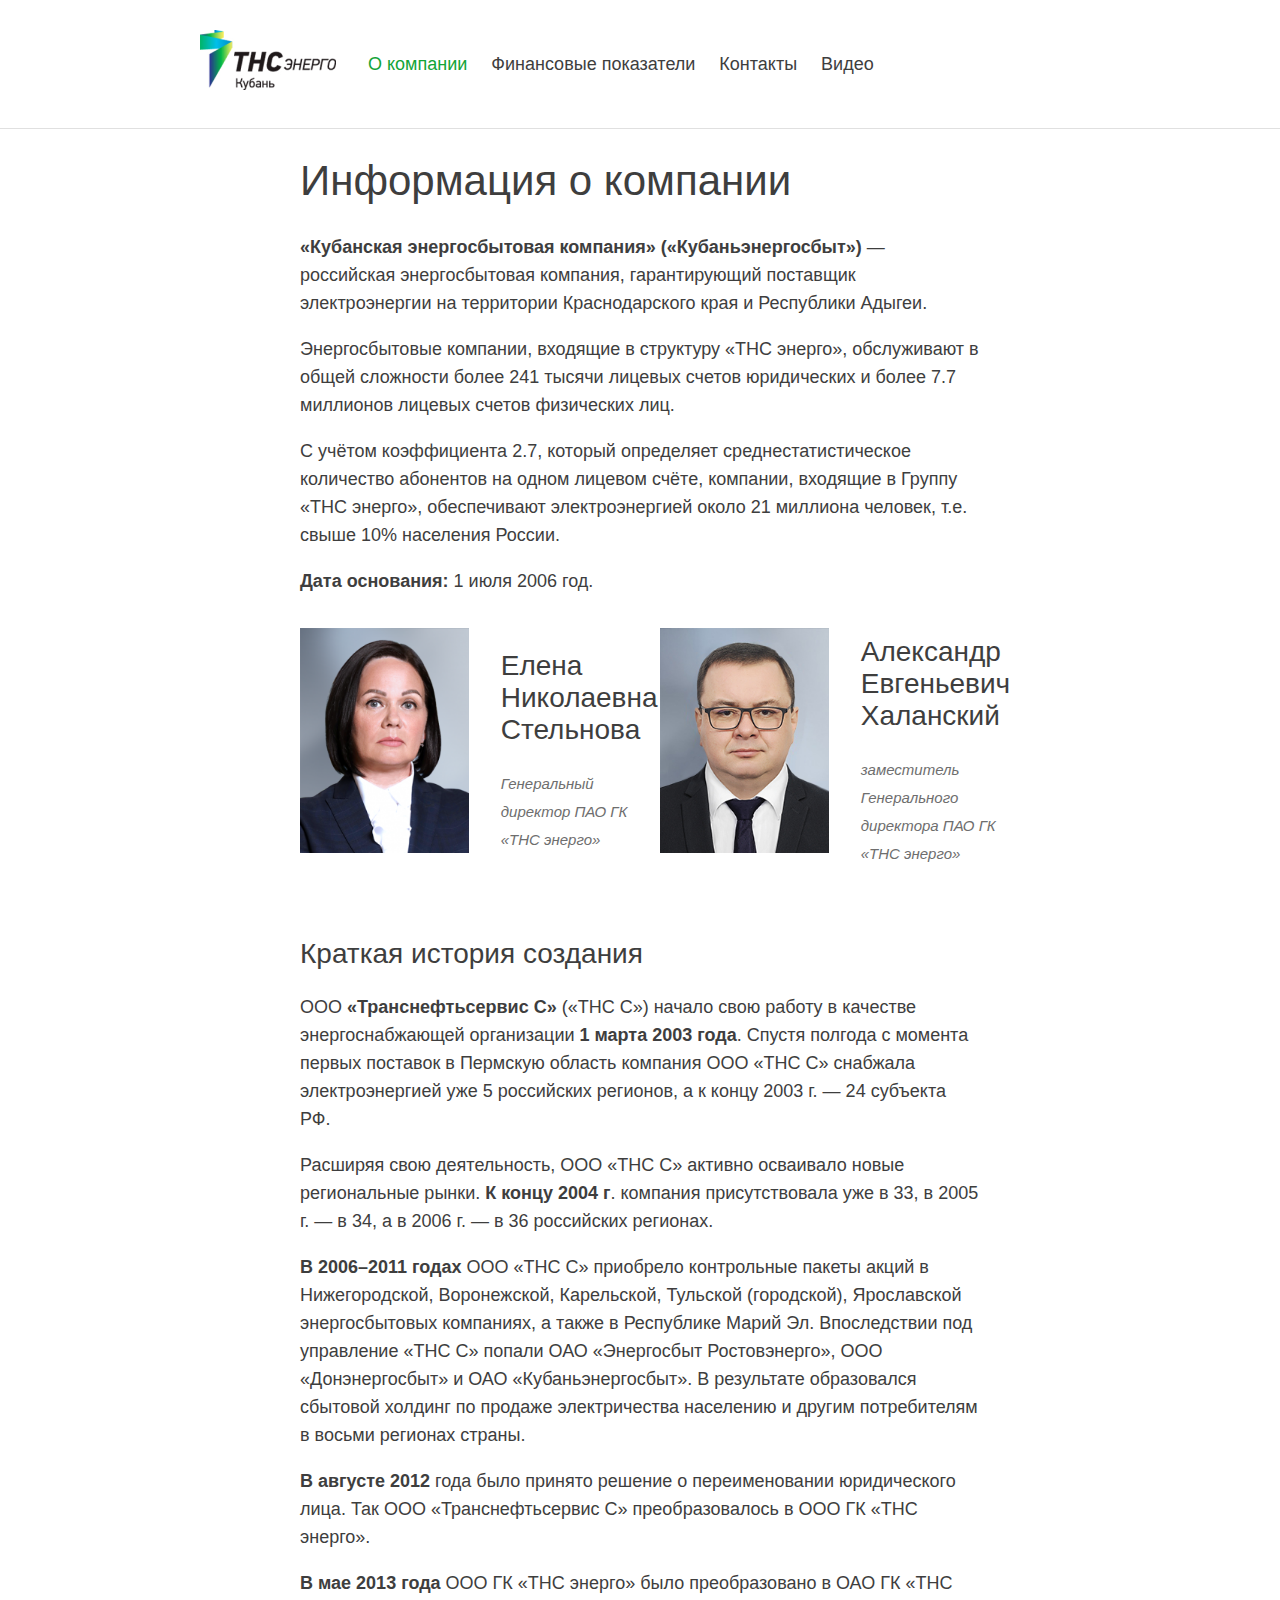
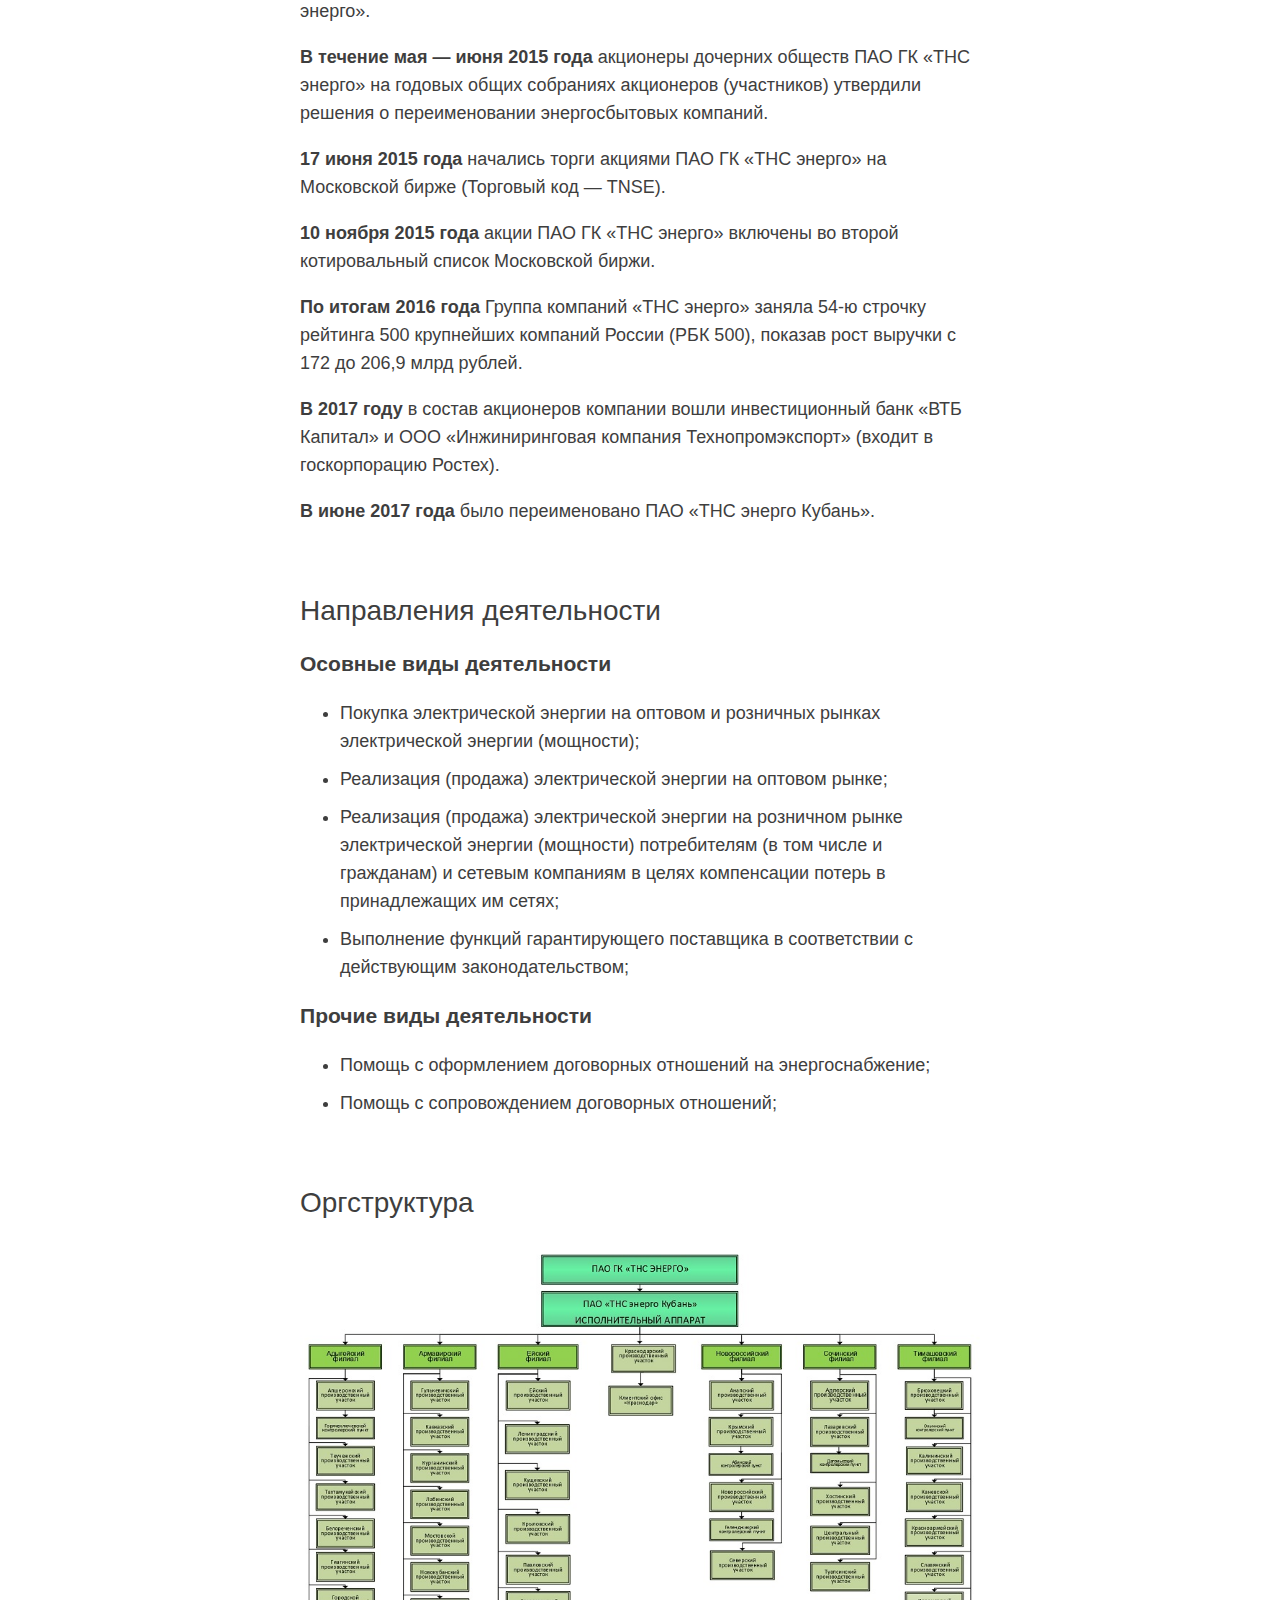
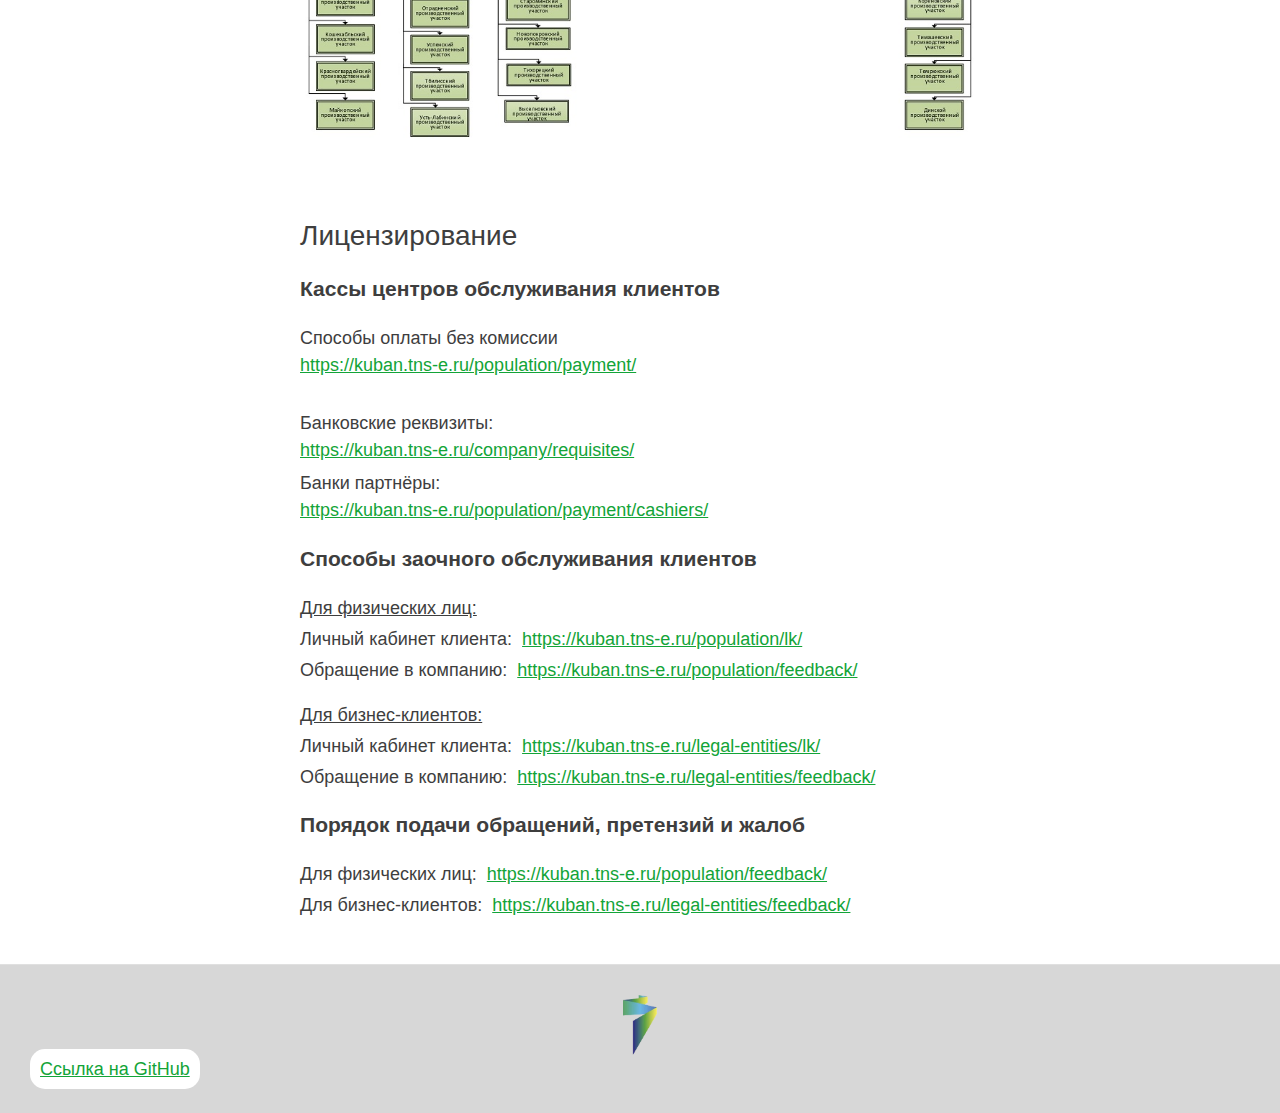
<file: index.html>
<!DOCTYPE html>
<html lang="ru">
<head>
    <meta charset="UTF-8">
    <meta http-equiv="X-UA-Compatible" content="IE=edge">
    <meta name="viewport" content="width=device-width, initial-scale=1.0">
    <link rel="stylesheet" href="styles.css">
    <title>Кубаньэнергосбыт</title>
</head>
<body>
    <header>
        <a href="index.html"><img id="logo" src="photos/logo.png" alt="logo" style="margin-right: 32px;"></a>
        <nav>
            <a href="index.html" class="menuitem" style="color: #13a438;">О компании</a>
            <a href="finance.html" class="menuitem">Финансовые показатели</a>
            <a href="contact.html" class="menuitem">Контакты</a>
            <a href="video.html" class="menuitem">Видео</a>
        </nav>
    </header>

    <main>
        <h1>Информация о компании</h1> 
        <p><b>«Кубанская энергосбытовая компания» («Кубаньэнергосбыт»)</b> — российская энергосбытовая компания, 
        гарантирующий поставщик электроэнергии на территории Краснодарского края и Республики Адыгеи.</p>

        <p>Энергосбытовые компании, входящие в структуру «ТНС энерго», обслуживают в общей сложности более 241 тысячи лицевых счетов юридических 
            и более 7.7 миллионов лицевых счетов физических лиц.</p>

        <p>С учётом коэффициента 2.7, который определяет среднестатистическое количество абонентов на одном лицевом счёте, компании, 
            входящие в Группу «ТНС энерго», обеспечивают электроэнергией около 21 миллиона человек, т.е. свыше 10% населения России.</p>
        
        <p><b>Дата основания:</b> 1 июля 2006 год.</p>
    
        
        <div style="display: flex;">
            <div class="managment">
                    <img src="photos/Stelnova.png" alt="Stelnova" style="width: 169px;" height="225px">
                <div style="margin-left: 32px;"><h2>Елена Николаевна Стельнова</h2><div style="font-size: 15px; color: #6e6e6e;"><i>Генеральный директор ПАО ГК «ТНС энерго»</i></div></div>
            </div>
            
            <div class="managment" style="margin-left: 20px;">
                    <img src="photos/KHalanskiy_A._E.jpg" alt="Stelnova" style="width: 169px;" height="225px">
                <div style="margin-left: 32px;"><h2>Александр Евгеньевич Халанский</h2><div style="font-size: 15px; color: #6e6e6e;"><i>заместитель Генерального директора ПАО ГК «ТНС энерго»</i></div></div>
            </div>
        </div>

        <h2 style="margin-top: 70px;">Краткая история создания</h2>
            <p>ООО <b>«Транснефтьсервис С»</b> («ТНС С») начало свою работу в качестве энергоснабжающей организации <b>1 марта 2003 года</b>. 
             Спустя полгода с момента первых поставок в Пермскую область компания ООО «ТНС С» снабжала электроэнергией 
             уже 5 российских регионов, а к концу 2003 г. — 24 субъекта РФ.</p>

            <p>Расширяя свою деятельность, ООО «ТНС С» активно осваивало новые региональные рынки. 
            <b>К концу 2004 г</b>. компания присутствовала уже в 33, в 2005 г. — в 34, а в 2006 г. — в 36 российских регионах.</p>

            <p><b>В 2006–2011 годах</b> ООО «ТНС С» приобрело контрольные пакеты акций в Нижегородской, Воронежской, Карельской, Тульской (городской), 
            Ярославской энергосбытовых компаниях, а также в Республике Марий Эл. Впоследствии под управление «ТНС С» попали ОАО «Энергосбыт Ростовэнерго»,
             ООО «Донэнергосбыт» и ОАО «Кубаньэнергосбыт». В результате образовался сбытовой холдинг по продаже электричества населению 
             и другим потребителям в восьми регионах страны.</p>

            <p><b>В августе 2012</b> года было принято решение о переименовании юридического лица. 
            Так ООО «Транснефтьсервис С» преобразовалось в ООО ГК «ТНС энерго».</p>

            <p><b>В мае 2013 года</b> ООО ГК «ТНС энерго» было преобразовано в ОАО ГК «ТНС энерго».</p>

            <p><b>В течение мая — июня 2015 года</b> акционеры дочерних обществ ПАО ГК «ТНС энерго» на годовых общих собраниях акционеров (участников) 
            утвердили решения о переименовании энергосбытовых компаний.</p>

            <p><b>17 июня 2015 года </b>начались торги акциями ПАО ГК «ТНС энерго» на Московской бирже (Торговый код — TNSE).</p>

            <p><b>10 ноября 2015 года</b> акции ПАО ГК «ТНС энерго» включены во второй котировальный список Московской биржи.</p>

            <p><b>По итогам 2016 года</b> Группа компаний «ТНС энерго» заняла 54-ю строчку рейтинга 500 крупнейших компаний России 
            (РБК 500), показав рост выручки с 172 до 206,9 млрд рублей.</p>

            <p><b>В 2017 году</b> в состав акционеров компании вошли инвестиционный банк «ВТБ Капитал» и ООО «Инжиниринговая компания Технопромэкспорт» 
            (входит в госкорпорацию Ростех).</p>

            <p><b>В июне 2017 года</b> было переименовано ПАО «ТНС энерго Кубань».</p>

        <h2 style="margin-top: 70px;">Направления деятельности</h2>
        <h3>Осовные виды деятельности</h3>
        <ul>
            <li>Покупка электрической энергии на оптовом и розничных рынках электрической энергии (мощности);</li>
            <li>Реализация (продажа) электрической энергии на оптовом рынке; </li>
            <li>Реализация (продажа) электрической энергии на розничном рынке электрической энергии (мощности) потребителям (в том числе и гражданам) 
                и сетевым компаниям в целях компенсации потерь в принадлежащих им сетях; </li>
            <li>Выполнение функций гарантирующего поставщика в соответствии с действующим законодательством; </li>
        </ul>

        <h3>Прочие виды деятельности</h3>
        <ul>
            <li>Помощь с оформлением договорных отношений на энергоснабжение;</li>
            <li>Помощь с сопровождением договорных отношений; </li>
        </ul>

        <h2 style="margin-top: 70px;">Оргструктура</h2>
            <div class="orgstructure">
                <img src="photos/ORGSTRUKTURA-s-filialami-2021_08.jpg" alt="ORGSTRUKTURA" width="100%">
            </div>

        <h2 style="margin-top: 70px;">Лицензирование</h2>
        <h3>Кассы центров обслуживания клиентов</h3>
        <p style="margin-bottom: -1px">Способы оплаты без комиссии</p><a href="https://kuban.tns-e.ru/population/payment/" target="_blank">https://kuban.tns-e.ru/population/payment/</a>
        <p style="margin-bottom: -1px; margin-top: 30px;">Банковские реквизиты:</p><a href="https://kuban.tns-e.ru/company/requisites/" target="_blank">https://kuban.tns-e.ru/company/requisites/</a>
        <p style="margin-bottom: -1px; margin-top: 5px;">Банки партнёры:</p><a href="https://kuban.tns-e.ru/population/payment/cashiers/" target="_blank">https://kuban.tns-e.ru/population/payment/cashiers/</a>

        <h3>Способы заочного обслуживания клиентов</h3>
        <p style="margin-bottom: -15px;"><u>Для физических лиц:</u></p>
        <p style="margin-bottom: -15px">Личный кабинет клиента:<a href="https://kuban.tns-e.ru/population/lk/ " style="margin-left: 10px;" target="_blank">https://kuban.tns-e.ru/population/lk/ </a></p>
        <p style="margin-bottom: -1px">Обращение в компанию:<a href="https://kuban.tns-e.ru/population/feedback/" style="margin-left: 10px;" target="_blank">https://kuban.tns-e.ru/population/feedback/ </a></p>

        <p style="margin-bottom: -15px;"><u>Для бизнес-клиентов:</u></p>
        <p style="margin-bottom: -15px">Личный кабинет клиента:<a href="https://kuban.tns-e.ru/legal-entities/lk/" style="margin-left: 10px;" target="_blank">https://kuban.tns-e.ru/legal-entities/lk/ </a></p>
        <p style="margin-bottom: -1px">Обращение в компанию:<a href="https://kuban.tns-e.ru/legal-entities/feedback/" style="margin-left: 10px;" target="_blank">https://kuban.tns-e.ru/legal-entities/feedback/ </a></p>
       
        <h3>Порядок подачи обращений, претензий и жалоб</h3>
        <p style="margin-bottom: -15px;">Для физических лиц:<a href="https://kuban.tns-e.ru/population/feedback/" style="margin-left: 10px;" target="_blank">https://kuban.tns-e.ru/population/feedback/</a> </p>
        <p style="margin-bottom: -15px;">Для бизнес-клиентов:<a href="https://kuban.tns-e.ru/legal-entities/feedback/" style="margin-left: 10px;" target="_blank">https://kuban.tns-e.ru/legal-entities/feedback/</a> </p>
            
    </main>
    
    <footer> 
        <a href="https://kuban.tns-e.ru/population/"><img src="photos/footerlogogrey" alt="logo" width="34px" height="60px" class="logofooter"></a>
        <a href="https://github.com/UlyaKastrulya/rgz" style="border-radius: 15px; background-color: white; padding: 10px;">Ссылка на GitHub</a>
    </footer>
</body>
</html>
</file>
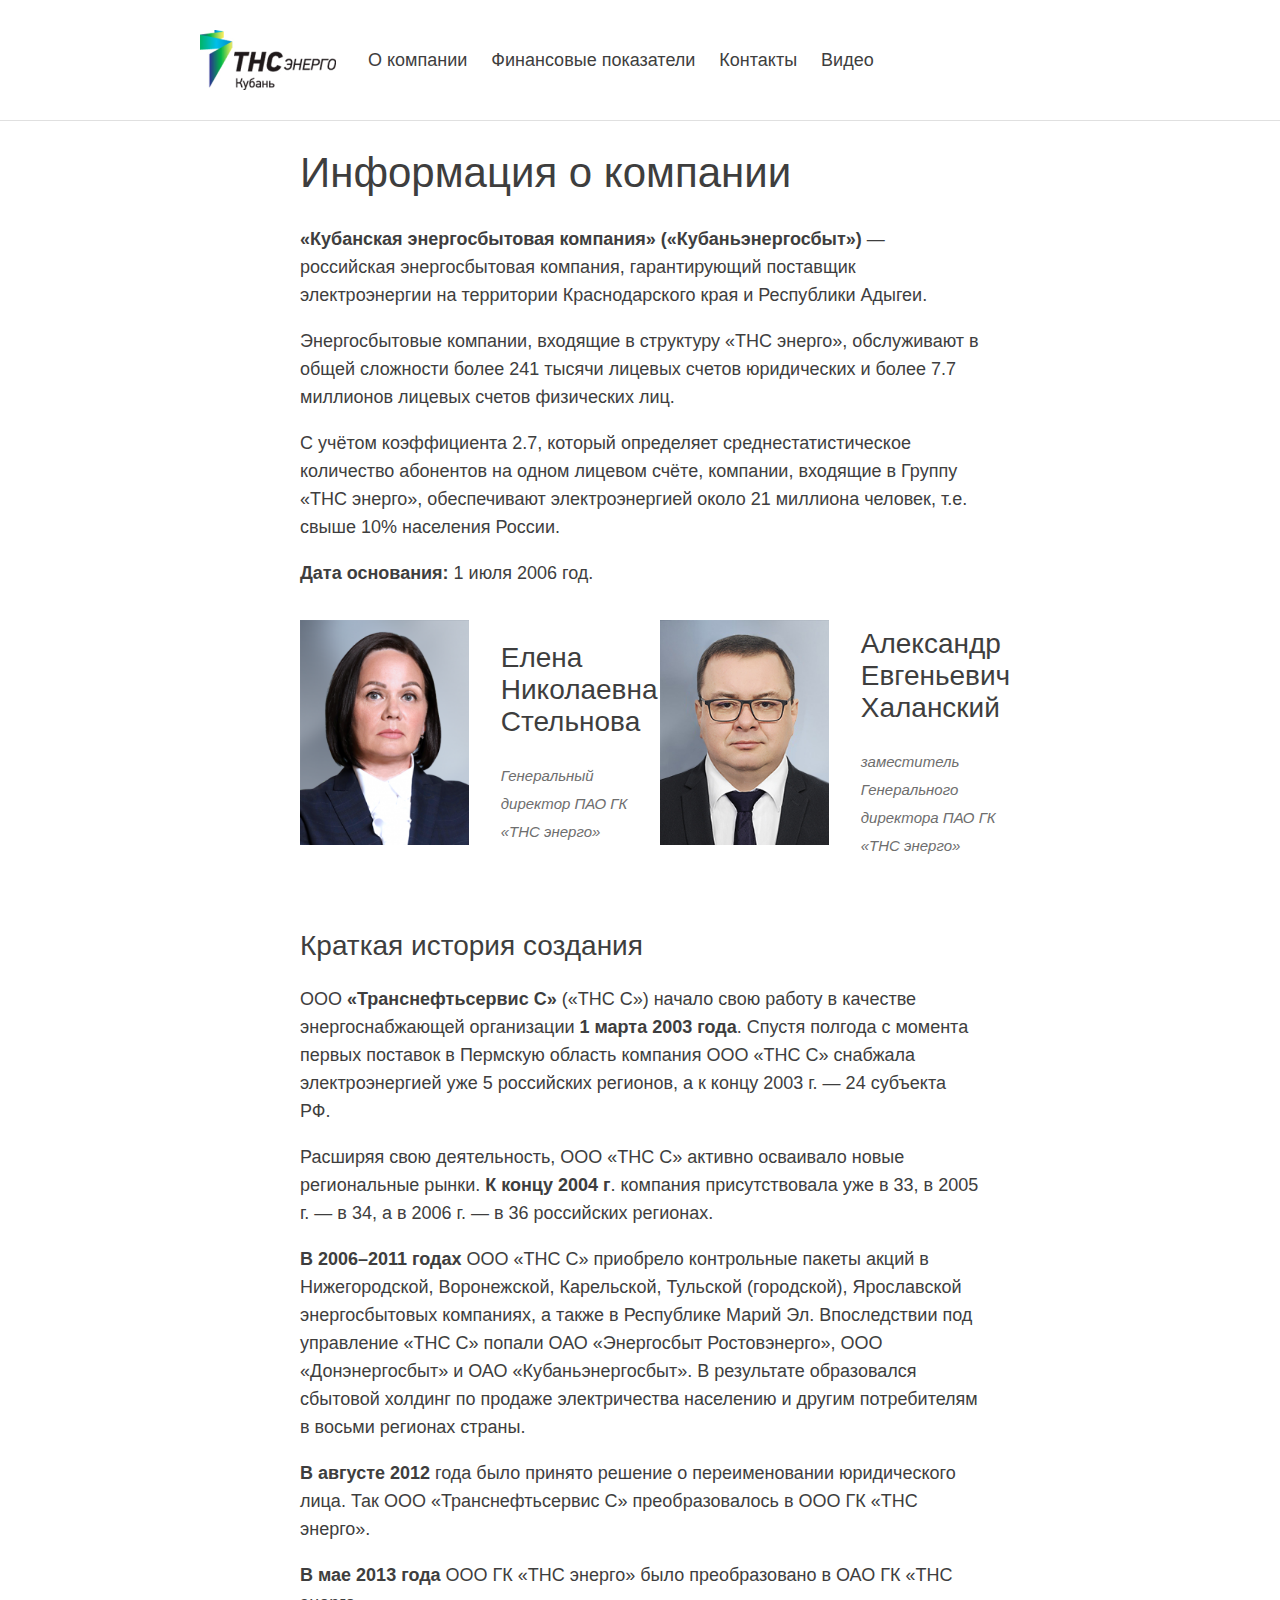
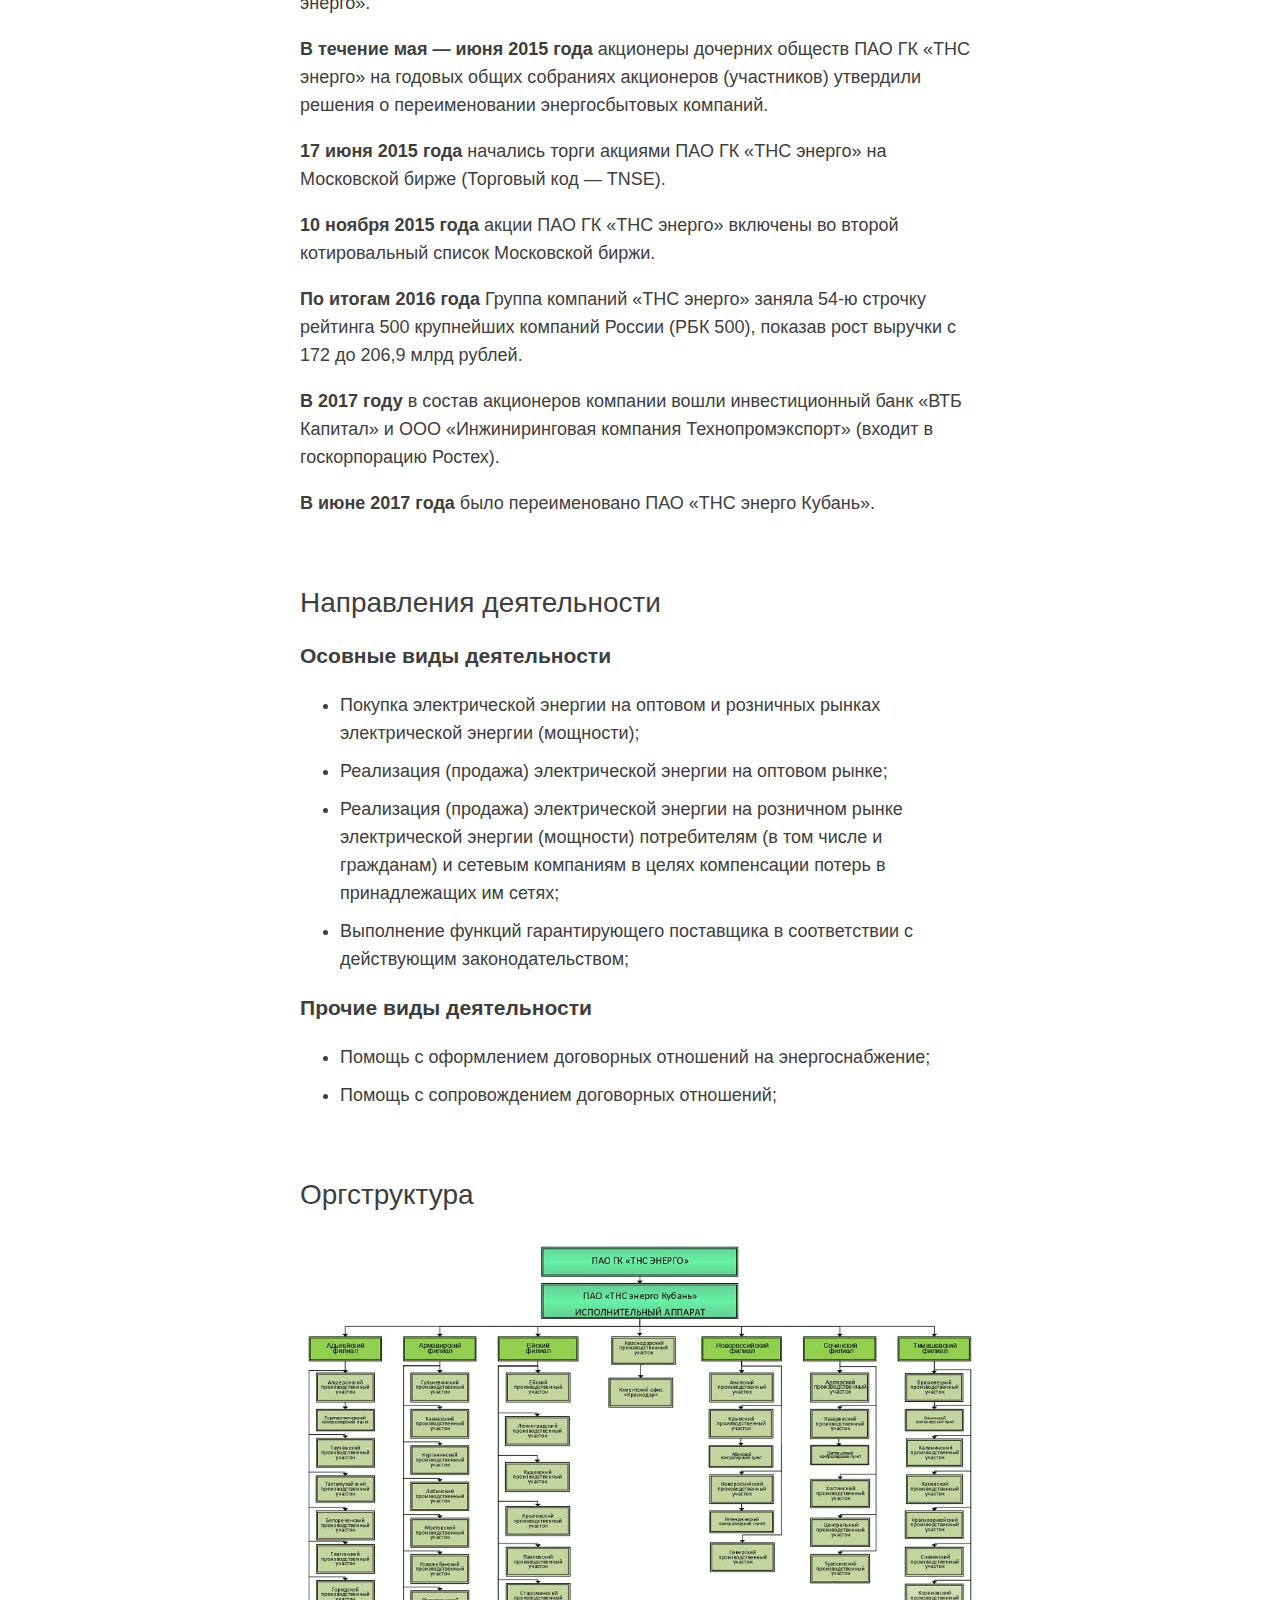
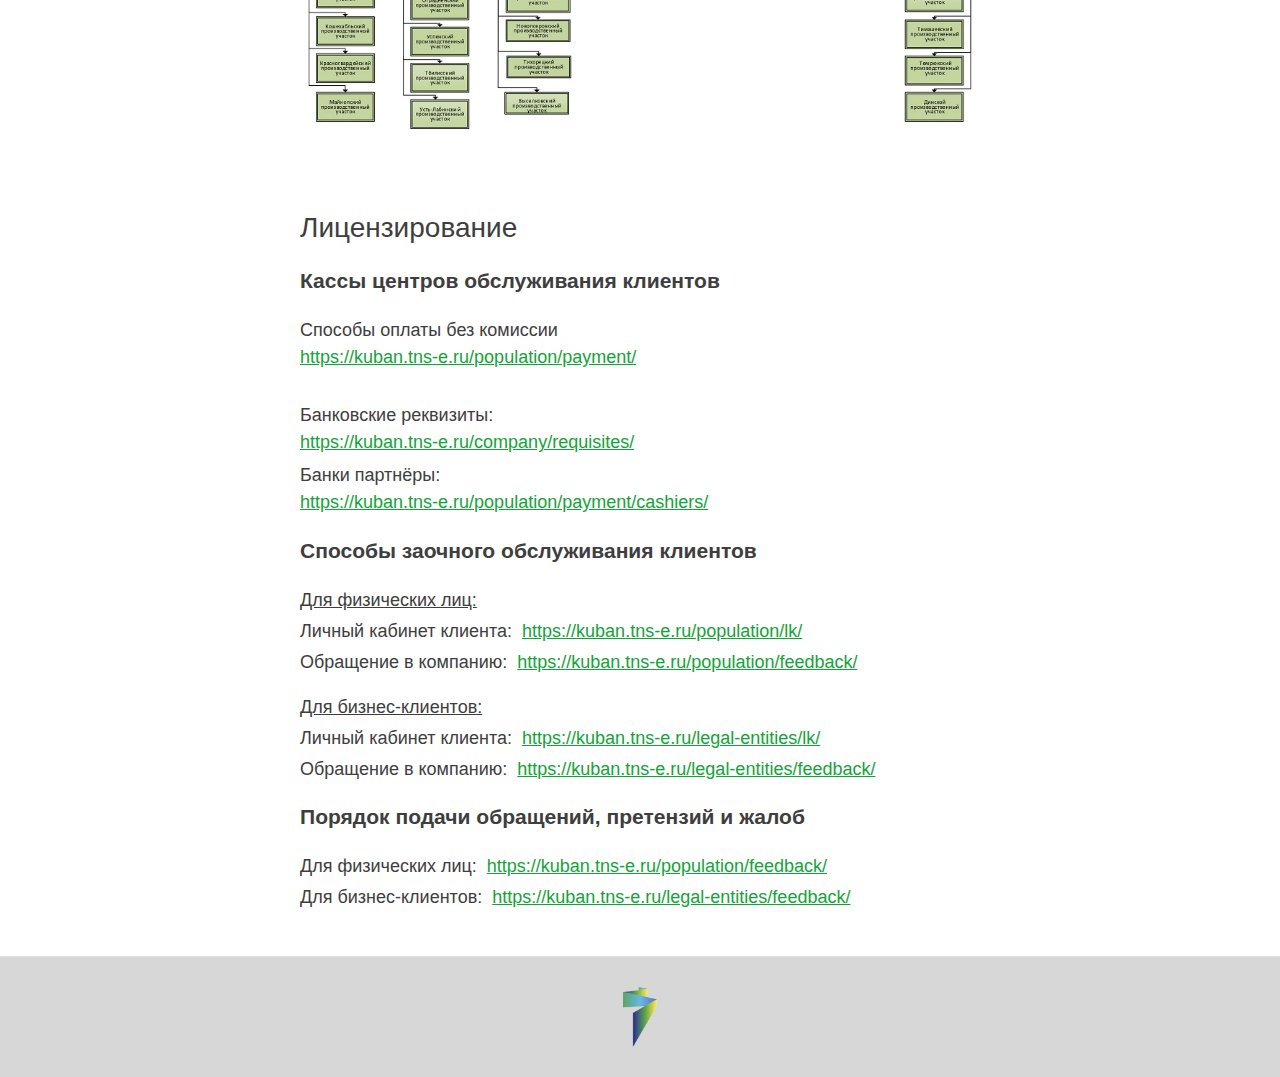
<file: about.html>
<!DOCTYPE html>
<html lang="ru">
<head>
    <meta charset="UTF-8">
    <meta http-equiv="X-UA-Compatible" content="IE=edge">
    <meta name="viewport" content="width=device-width, initial-scale=1.0">
    <link rel="stylesheet" href="styles.css">
    <title>Кубаньэнергосбыт</title>
</head>
<body>
    <header>
        <img id="logo" src="photos/logo.png" alt="logo" style="margin-right: 32px;">
        <nav>
            <a href="about.html" class="menuitem">О компании</a>
            <a href="finance.html" class="menuitem">Финансовые показатели</a>
            <a href="contact.html" class="menuitem">Контакты</a>
            <a href="video.html" class="menuitem">Видео</a>
        </nav>
    </header>

    <main>
        <h1>Информация о компании</h1> 
        <p><b>«Кубанская энергосбытовая компания» («Кубаньэнергосбыт»)</b> — российская энергосбытовая компания, 
        гарантирующий поставщик электроэнергии на территории Краснодарского края и Республики Адыгеи.</p>

        <p>Энергосбытовые компании, входящие в структуру «ТНС энерго», обслуживают в общей сложности более 241 тысячи лицевых счетов юридических 
            и более 7.7 миллионов лицевых счетов физических лиц.</p>

        <p>С учётом коэффициента 2.7, который определяет среднестатистическое количество абонентов на одном лицевом счёте, компании, 
            входящие в Группу «ТНС энерго», обеспечивают электроэнергией около 21 миллиона человек, т.е. свыше 10% населения России.</p>
        
        <p><b>Дата основания:</b> 1 июля 2006 год.</p>
    
        
        <div style="display: flex;">
            <div class="managment">
                    <img src="photos/Stelnova.png" alt="Stelnova" style="width: 169px;" height="225px">
                <div style="margin-left: 32px;"><h2>Елена Николаевна Стельнова</h2><div style="font-size: 15px; color: #6e6e6e;"><i>Генеральный директор ПАО ГК «ТНС энерго»</i></div></div>
            </div>
            
            <div class="managment" style="margin-left: 20px;">
                    <img src="photos/KHalanskiy_A._E.jpg" alt="Stelnova" style="width: 169px;" height="225px">
                <div style="margin-left: 32px;"><h2>Александр Евгеньевич Халанский</h2><div style="font-size: 15px; color: #6e6e6e;"><i>заместитель Генерального директора ПАО ГК «ТНС энерго»</i></div></div>
            </div>
        </div>

        <h2 style="margin-top: 70px;">Краткая история создания</h2>
            <p>ООО <b>«Транснефтьсервис С»</b> («ТНС С») начало свою работу в качестве энергоснабжающей организации <b>1 марта 2003 года</b>. 
             Спустя полгода с момента первых поставок в Пермскую область компания ООО «ТНС С» снабжала электроэнергией 
             уже 5 российских регионов, а к концу 2003 г. — 24 субъекта РФ.</p>

            <p>Расширяя свою деятельность, ООО «ТНС С» активно осваивало новые региональные рынки. 
            <b>К концу 2004 г</b>. компания присутствовала уже в 33, в 2005 г. — в 34, а в 2006 г. — в 36 российских регионах.</p>

            <p><b>В 2006–2011 годах</b> ООО «ТНС С» приобрело контрольные пакеты акций в Нижегородской, Воронежской, Карельской, Тульской (городской), 
            Ярославской энергосбытовых компаниях, а также в Республике Марий Эл. Впоследствии под управление «ТНС С» попали ОАО «Энергосбыт Ростовэнерго»,
             ООО «Донэнергосбыт» и ОАО «Кубаньэнергосбыт». В результате образовался сбытовой холдинг по продаже электричества населению 
             и другим потребителям в восьми регионах страны.</p>

            <p><b>В августе 2012</b> года было принято решение о переименовании юридического лица. 
            Так ООО «Транснефтьсервис С» преобразовалось в ООО ГК «ТНС энерго».</p>

            <p><b>В мае 2013 года</b> ООО ГК «ТНС энерго» было преобразовано в ОАО ГК «ТНС энерго».</p>

            <p><b>В течение мая — июня 2015 года</b> акционеры дочерних обществ ПАО ГК «ТНС энерго» на годовых общих собраниях акционеров (участников) 
            утвердили решения о переименовании энергосбытовых компаний.</p>

            <p><b>17 июня 2015 года </b>начались торги акциями ПАО ГК «ТНС энерго» на Московской бирже (Торговый код — TNSE).</p>

            <p><b>10 ноября 2015 года</b> акции ПАО ГК «ТНС энерго» включены во второй котировальный список Московской биржи.</p>

            <p><b>По итогам 2016 года</b> Группа компаний «ТНС энерго» заняла 54-ю строчку рейтинга 500 крупнейших компаний России 
            (РБК 500), показав рост выручки с 172 до 206,9 млрд рублей.</p>

            <p><b>В 2017 году</b> в состав акционеров компании вошли инвестиционный банк «ВТБ Капитал» и ООО «Инжиниринговая компания Технопромэкспорт» 
            (входит в госкорпорацию Ростех).</p>

            <p><b>В июне 2017 года</b> было переименовано ПАО «ТНС энерго Кубань».</p>

        <h2 style="margin-top: 70px;">Направления деятельности</h2>
        <h3>Осовные виды деятельности</h3>
        <ul>
            <li>Покупка электрической энергии на оптовом и розничных рынках электрической энергии (мощности);</li>
            <li>Реализация (продажа) электрической энергии на оптовом рынке; </li>
            <li>Реализация (продажа) электрической энергии на розничном рынке электрической энергии (мощности) потребителям (в том числе и гражданам) 
                и сетевым компаниям в целях компенсации потерь в принадлежащих им сетях; </li>
            <li>Выполнение функций гарантирующего поставщика в соответствии с действующим законодательством; </li>
        </ul>

        <h3>Прочие виды деятельности</h3>
        <ul>
            <li>Помощь с оформлением договорных отношений на энергоснабжение;</li>
            <li>Помощь с сопровождением договорных отношений; </li>
        </ul>

        <h2 style="margin-top: 70px;">Оргструктура</h2>
            <div class="orgstructure">
                <img src="photos/ORGSTRUKTURA-s-filialami-2021_08.jpg" alt="ORGSTRUKTURA" width="100%">
            </div>

        <h2 style="margin-top: 70px;">Лицензирование</h2>
        <h3>Кассы центров обслуживания клиентов</h3>
        <p style="margin-bottom: -1px">Способы оплаты без комиссии</p><a href="https://kuban.tns-e.ru/population/payment/" target="_blank">https://kuban.tns-e.ru/population/payment/</a>
        <p style="margin-bottom: -1px; margin-top: 30px;">Банковские реквизиты:</p><a href="https://kuban.tns-e.ru/company/requisites/" target="_blank">https://kuban.tns-e.ru/company/requisites/</a>
        <p style="margin-bottom: -1px; margin-top: 5px;">Банки партнёры:</p><a href="https://kuban.tns-e.ru/population/payment/cashiers/" target="_blank">https://kuban.tns-e.ru/population/payment/cashiers/</a>

        <h3>Способы заочного обслуживания клиентов</h3>
        <p style="margin-bottom: -15px;"><u>Для физических лиц:</u></p>
        <p style="margin-bottom: -15px">Личный кабинет клиента:<a href="https://kuban.tns-e.ru/population/lk/ " style="margin-left: 10px;" target="_blank">https://kuban.tns-e.ru/population/lk/ </a></p>
        <p style="margin-bottom: -1px">Обращение в компанию:<a href="https://kuban.tns-e.ru/population/feedback/" style="margin-left: 10px;" target="_blank">https://kuban.tns-e.ru/population/feedback/ </a></p>

        <p style="margin-bottom: -15px;"><u>Для бизнес-клиентов:</u></p>
        <p style="margin-bottom: -15px">Личный кабинет клиента:<a href="https://kuban.tns-e.ru/legal-entities/lk/" style="margin-left: 10px;" target="_blank">https://kuban.tns-e.ru/legal-entities/lk/ </a></p>
        <p style="margin-bottom: -1px">Обращение в компанию:<a href="https://kuban.tns-e.ru/legal-entities/feedback/" style="margin-left: 10px;" target="_blank">https://kuban.tns-e.ru/legal-entities/feedback/ </a></p>
       
        <h3>Порядок подачи обращений, претензий и жалоб</h3>
        <p style="margin-bottom: -15px;">Для физических лиц:<a href="https://kuban.tns-e.ru/population/feedback/" style="margin-left: 10px;" target="_blank">https://kuban.tns-e.ru/population/feedback/</a> </p>
        <p style="margin-bottom: -15px;">Для бизнес-клиентов:<a href="https://kuban.tns-e.ru/legal-entities/feedback/" style="margin-left: 10px;" target="_blank">https://kuban.tns-e.ru/legal-entities/feedback/</a> </p>
            
    </main>
    
    <footer> 
        <img src="photos/footerlogogrey" alt="logo" width="34px" height="60px" class="logofooter">
    </footer>
</body>
</html>
</file>
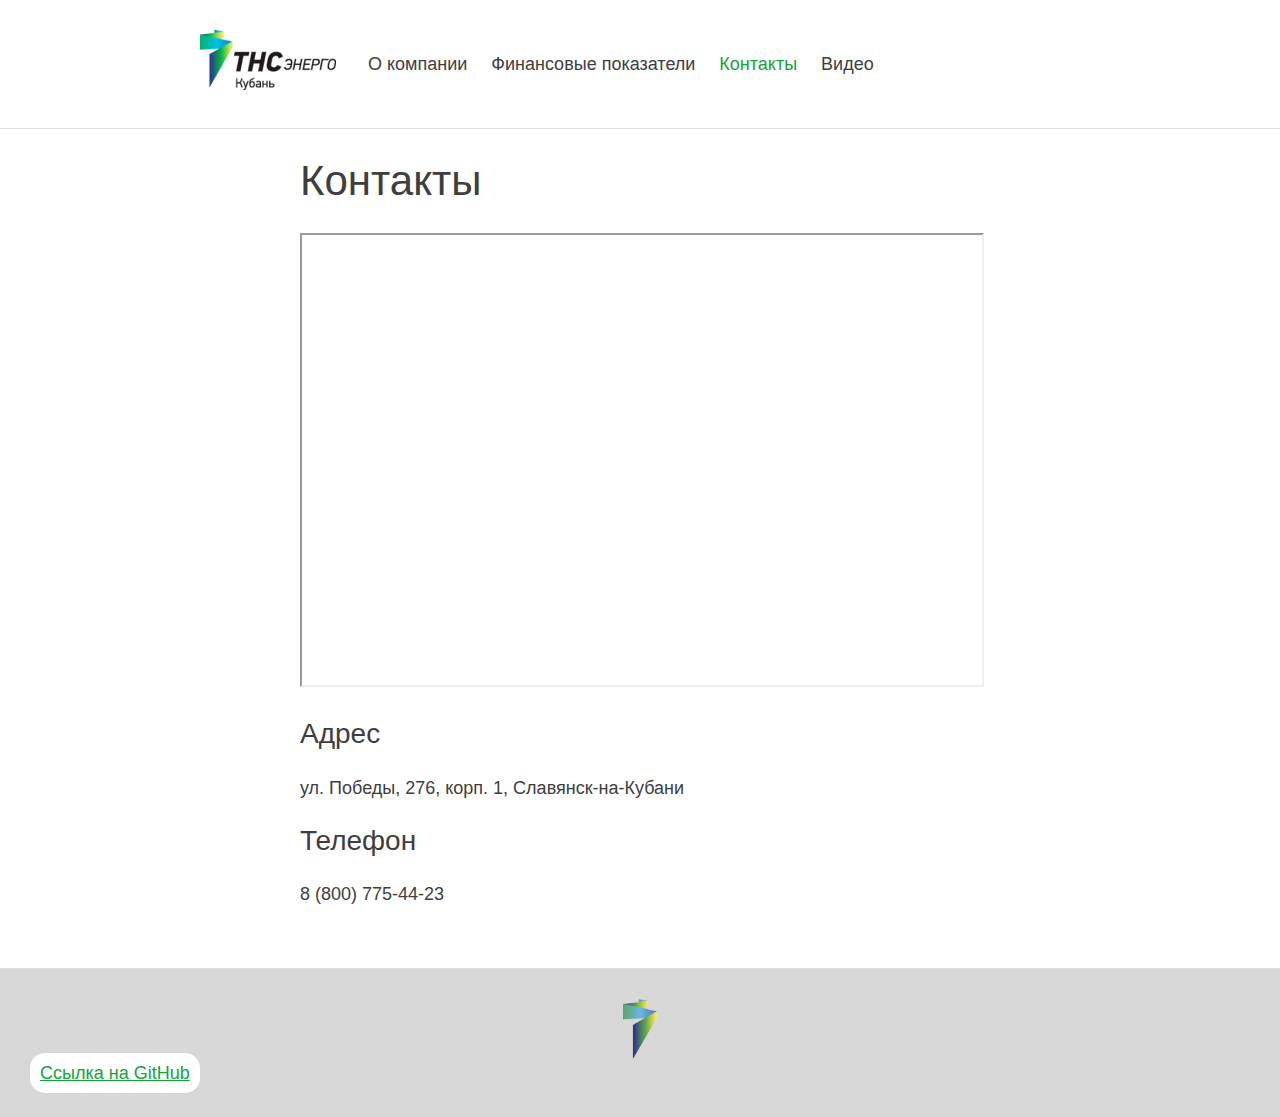
<file: contact.html>
<!DOCTYPE html>
<html lang="ru">
<head>
    <meta charset="UTF-8">
    <meta http-equiv="X-UA-Compatible" content="IE=edge">
    <meta name="viewport" content="width=device-width, initial-scale=1.0">
    <link rel="stylesheet" href="styles.css">
    <title>Контакты</title>
</head>
<body>
    <header>
        <a href="index.html"><img id="logo" src="photos/logo.png" alt="logo" style="margin-right: 32px;"></a>
        <nav>
            <a href="index.html" class="menuitem">О компании</a>
            <a href="finance.html" class="menuitem">Финансовые показатели</a>
            <a href="contact.html" class="menuitem" style="color: #13a438;">Контакты</a>
            <a href="video.html" class="menuitem">Видео</a>
        </nav>
    </header>

    <main>
        <h1>Контакты</h1>
        <iframe width="100%" height="450px" src="https://yandex.ru/maps/org/tns_energo/181385915573/?ll=38.125872%2C45.264957&z=15.6"></iframe>
        <h2>Адрес</h2>
        <div>ул. Победы, 276, корп. 1, Славянск-на-Кубани</div>
        <h2>Телефон</h2>
        <div>8 (800) 775-44-23</div>
    </main>

    <footer> 
        <a href="https://kuban.tns-e.ru/population/"><img src="photos/footerlogogrey" alt="logo" width="34px" height="60px" class="logofooter"></a>
        <a href="https://github.com/UlyaKastrulya/rgz" style="border-radius: 15px; background-color: white; padding: 10px;">Ссылка на GitHub</a>
    </footer>
</body>
</html>
</file>
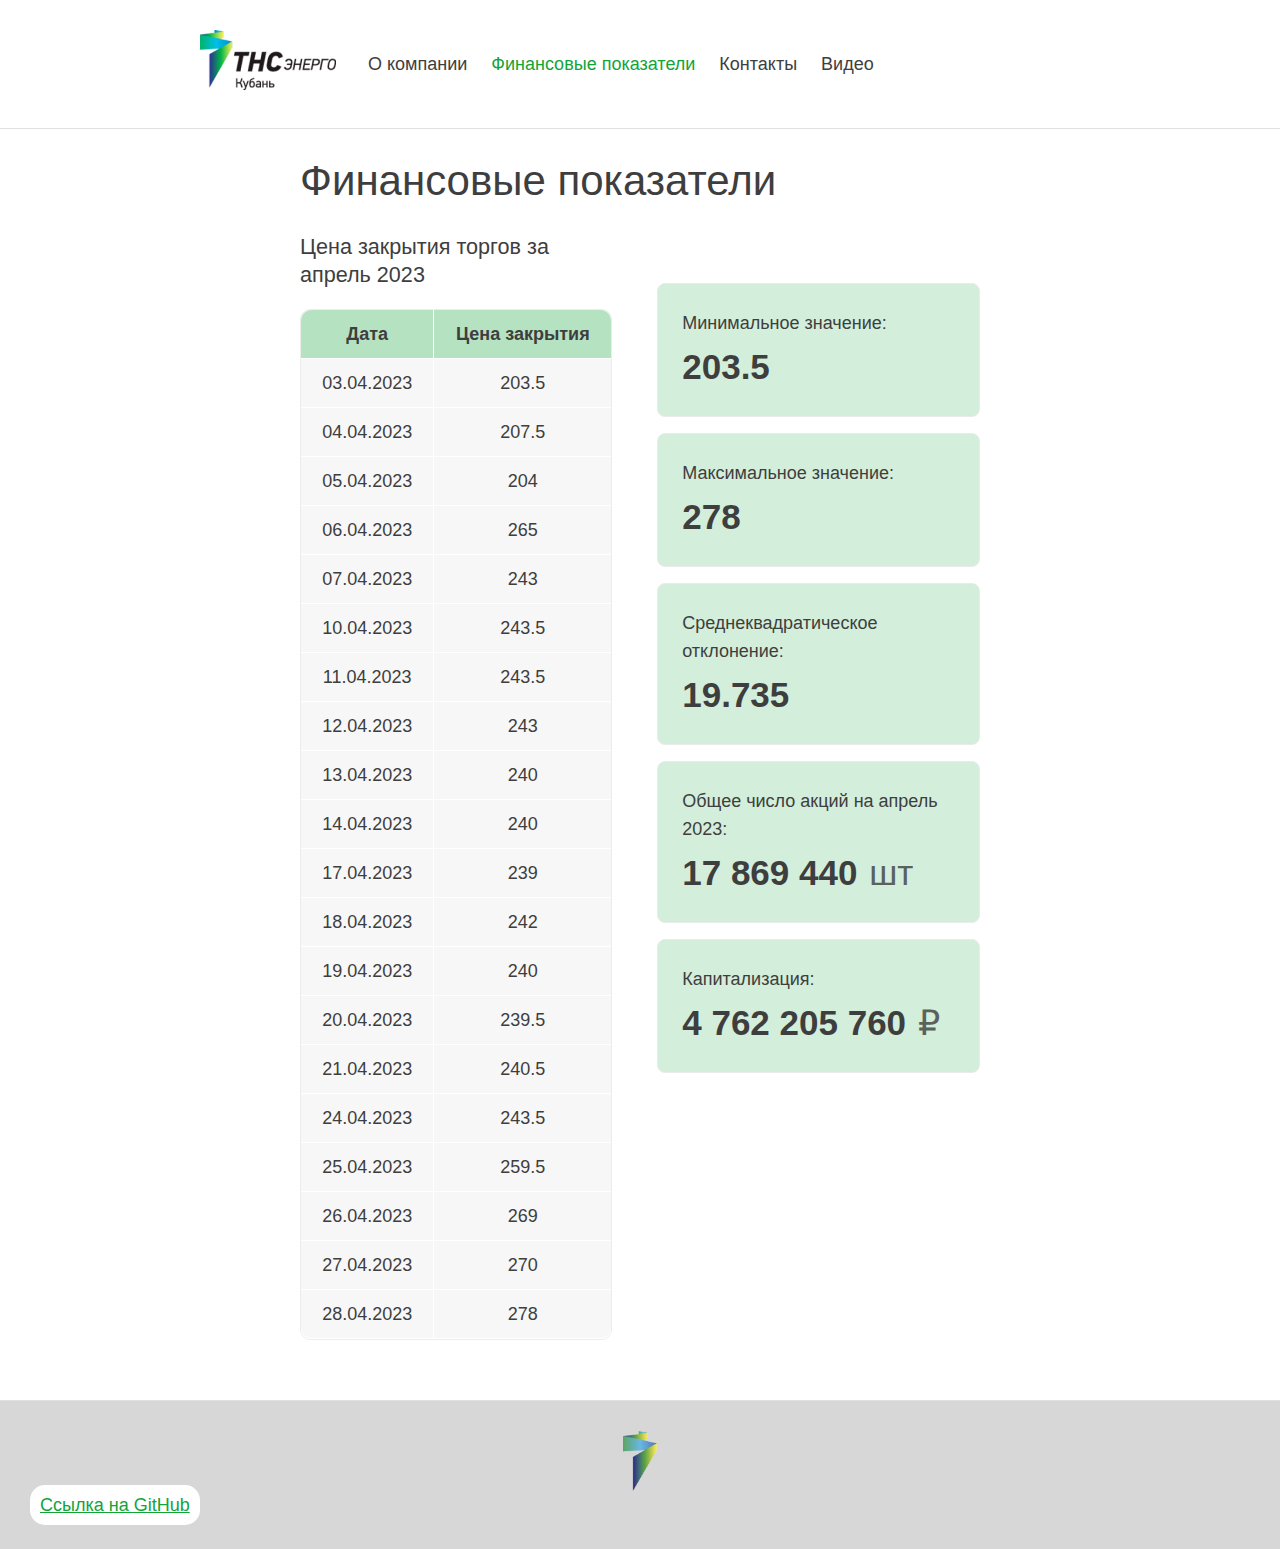
<file: finance.html>
<!DOCTYPE html>
<html lang="ru">
<head>
    <meta charset="UTF-8">
    <meta http-equiv="X-UA-Compatible" content="IE=edge">
    <meta name="viewport" content="width=device-width, initial-scale=1.0">
    <link rel="stylesheet" href="styles.css">
    <title>Финансовые показатели</title>
  
</head>
<body>
    <header>
        <a href="index.html"><img id="logo" src="photos/logo.png" alt="logo" style="margin-right: 32px;"></a>
        <nav>
            <a href="index.html" class="menuitem">О компании</a>
            <a href="finance.html" class="menuitem" style="color: #13a438;">Финансовые показатели</a>
            <a href="contact.html" class="menuitem">Контакты</a>
            <a href="video.html" class="menuitem">Видео</a>
        </nav>
    </header>

    <main>
        <h1>Финансовые показатели</h1>
          <div style="display: flex;">
            <div style="width: 50%;">
              <div style="padding-bottom: 20px; font-size: larger;">Цена закрытия торгов за апрель 2023</div>
              <table id="pricetable">
                <tr>
                  <th>Дата</th>
                  <th>Цена закрытия</th>
                </tr>
              </table>
            </div>
            <div style="padding-top: 50px;">
              <div class="trading">
                <div>Минимальное значение:</div> 
                <div id="minprice" class="tradingVolume"></div>
              </div>
              <div class="trading">
                <div>Максимальное значение:</div>
                <div id="maxprice" class="tradingVolume"></div>
              </div>
              <div class="trading">
                <div>Среднеквадратическое отклонение:</div>
                <div id="S" class="tradingVolume"></div>
              </div>
              <div class="trading">
                <div>Общее число акций на апрель 2023:</div>
                <div class="tradingVolume">17 869 440  <span style="color:#3e3e3e; font-weight: normal; margin-left: 2px;">шт</span></div>
              </div>
              <div class="trading">
                <div>Капитализация:</div>
                <div class="tradingVolume">4 762 205 760 <span style="color:#3e3e3e; font-weight: normal; margin-left: 2px;">₽</span></div>
              </div>
            </div>
          </div>
    </main>

    <footer> 
      <a href="https://kuban.tns-e.ru/population/"><img src="photos/footerlogogrey" alt="logo" width="34px" height="60px" class="logofooter"></a>
      <a href="https://github.com/UlyaKastrulya/rgz" style="border-radius: 15px; background-color: white; padding: 10px;">Ссылка на GitHub</a>
    </footer>
    <script>
        let day = ['03.04.2023', '04.04.2023', '05.04.2023', '06.04.2023', '07.04.2023', '10.04.2023', '11.04.2023','12.04.2023',
        '13.04.2023','14.04.2023','17.04.2023','18.04.2023','19.04.2023', '20.04.2023','21.04.2023','24.04.2023','25.04.2023',
        '26.04.2023','27.04.2023','28.04.2023'];
        let value = [203.5, 207.5, 204, 265, 243, 243.5, 243.5, 243, 240, 240, 239, 242, 240, 239.5, 240.5, 243.5, 259.5, 269, 270, 278];
    
        function tableFilling() {
          let table = document.getElementById('pricetable');
    
          for (i = 0; i < day.length; i++) {
            let row = document.createElement('tr');
            let dayCell = document.createElement('td');
            dayCell.innerHTML = day[i];
            table.appendChild(row);
            row.appendChild(dayCell);
    
            let valueCell = document.createElement('td');
            valueCell.innerHTML = value[i];
            row.appendChild(valueCell);
          }
        }
    
        function Caluculating() {
          let minDiv = document.getElementById('minprice');
          let maxDiv = document.getElementById('maxprice');
          let sDiv = document.getElementById('S');
          minDiv.innerHTML = (Math.min(...value));
          maxDiv.innerHTML = (Math.max(...value));
    
          let summ = 0;
          for (let i = 0; i < value.length; i++) {
            summ = summ + value[i];
          }
          let E = summ / value.length;
    
          let xiE2 = 0;
          for (let i = 0; i < value.length; i++) {
            xiE2 = xiE2 + (value[i] - E) ** 2;
          }
    
          let S = Math.round((Math.sqrt((xiE2) / value.length)) * 1000) / 1000;
    
          sDiv.innerHTML = (S);
        } 
    
        tableFilling();
        Caluculating();
      </script>

</body>
</html>
</file>
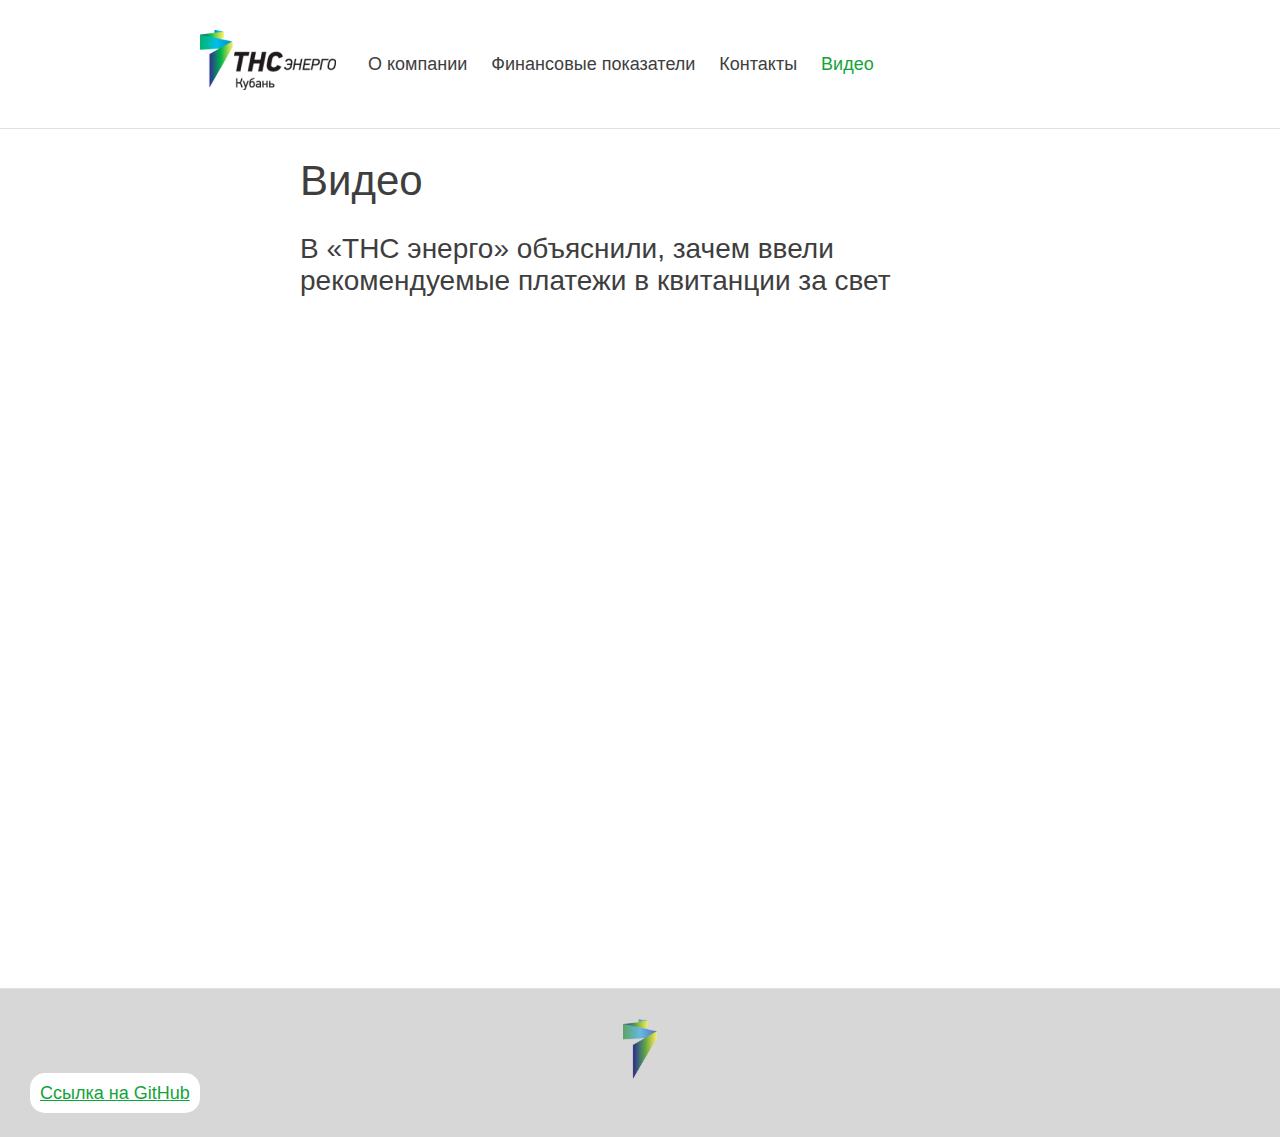
<file: video.html>
<!DOCTYPE html>
<html lang="ru">
<head>
    <meta charset="UTF-8">
    <meta http-equiv="X-UA-Compatible" content="IE=edge">
    <meta name="viewport" content="width=device-width, initial-scale=1.0">
    <link rel="stylesheet" href="styles.css">
    <title>Видео</title>
</head>
<body>
    <header>
        <a href="index.html"><img id="logo" src="photos/logo.png" alt="logo" style="margin-right: 32px;"></a>
        <nav>
            <a href="index.html" class="menuitem">О компании</a>
            <a href="finance.html" class="menuitem">Финансовые показатели</a>
            <a href="contact.html" class="menuitem">Контакты</a>
            <a href="video.html" class="menuitem" style="color: #13a438;">Видео</a>
        </nav>
    </header>

    <main>
        <h1>Видео</h1>
        <h2>В «ТНС энерго» объяснили, зачем ввели рекомендуемые платежи в квитанции за свет</h2>
        <iframe width="100%" height="600" src="https://www.youtube.com/embed/176sLIZUHUE" title="YouTube video player" 
        frameborder="0" allow="accelerometer; autoplay; clipboard-write; encrypted-media; gyroscope; picture-in-picture; web-share" 
        allowfullscreen></iframe>
    </main>
    
    <footer> 
        <a href="https://kuban.tns-e.ru/population/"><img src="photos/footerlogogrey" alt="logo" width="34px" height="60px" class="logofooter"></a>
        <a href="https://github.com/UlyaKastrulya/rgz" style="border-radius: 15px; background-color: white; padding: 10px;">Ссылка на GitHub</a>
    </footer>
</body>
</html>
</file>
<file: styles.css>
body {
    margin: 0;
    padding: 0;
    font-family: 'Roboto',sans-serif;
    color: #3e3e3e;
    font-size: 18px;
    line-height: 28px;
}
header {
    display: flex;
    align-items: center;
    padding: 30px;
    padding-left: 200px;
    padding-right: 200px;
    border-bottom: 1px solid #e0e0e0;
    
}
nav {
    display: flex;
    align-items: center;
}
.menuitem {
    margin-right: 24px;
    text-decoration: none;
    color: #3e3e3e;
}
main {
    padding-left: 300px;
    padding-right: 300px;
}
h1 {
    font-size: 42px;
    font-weight: normal;
    line-height: normal;
}
.managment {
    display: flex;
    align-items: center;
    width: 50%;
}
h2 {
    font-size: 28px;
    font-weight: normal;
    line-height: normal;
}
li {
    margin-bottom: 10px;
}
.orgstructure {
    margin-left: auto;
    margin-right: auto;

}
a {
    color: #13a438;
    cursor: pointer;
}
a:hover {
    color: #705eff;
    text-decoration: none;
}
footer {
    align-items: center;
    padding: 30px;
    border-top: 1px solid #e0e0e0;
    margin-top: 60px;
    background-color: #3e3e3e35;

}
.logofooter {
    display:block;
    margin: auto;

}
.menuitem:hover {
    color:#13a438;
}
table {
    font-size: 18px;
    border-radius: 10px;
    border-spacing: 0;
    text-align: center;
    border: 1px solid #EDEDED;
    width: 100%;

}
th {
    background: #13a43850;
    color:#3e3e3e;
    padding: 10px 20px;
}
th, td {
    border-style: solid;
    border-width: 0 1px 1px 0;
    border-color: white;
}
th:first-child, td:first-child {
    text-align: center;
}
th:first-child {
    border-top-left-radius: 10px;
}
th:last-child {
    border-top-right-radius: 10px;
    border-right: none;
}
td {
    padding: 10px 20px;
    background: #f7f7f7;
    }
tr:last-child td:first-child {
        border-radius: 0 0 0 10px;
 }
 tr:last-child td:last-child {
    border-radius: 0 0 10px 0;
}
tr td:last-child {
    border-right: none;
}
.trading {
    padding-top: 25px;
    padding-bottom: 25px;
    padding-right: 24px;
    padding-left: 24px;
    margin-left: 45px;
    margin-bottom: 16px;
    background-color: #13a43830;
    border: 1px solid #ebebeb;
    border-radius: 8px;
    
}
.tradingVolume {
    margin-top: 16px;
    font-size: 35px;
    font-weight: bold;
    padding-bottom: 10px;
}
span {
    opacity: 0.8;
}
</file>
